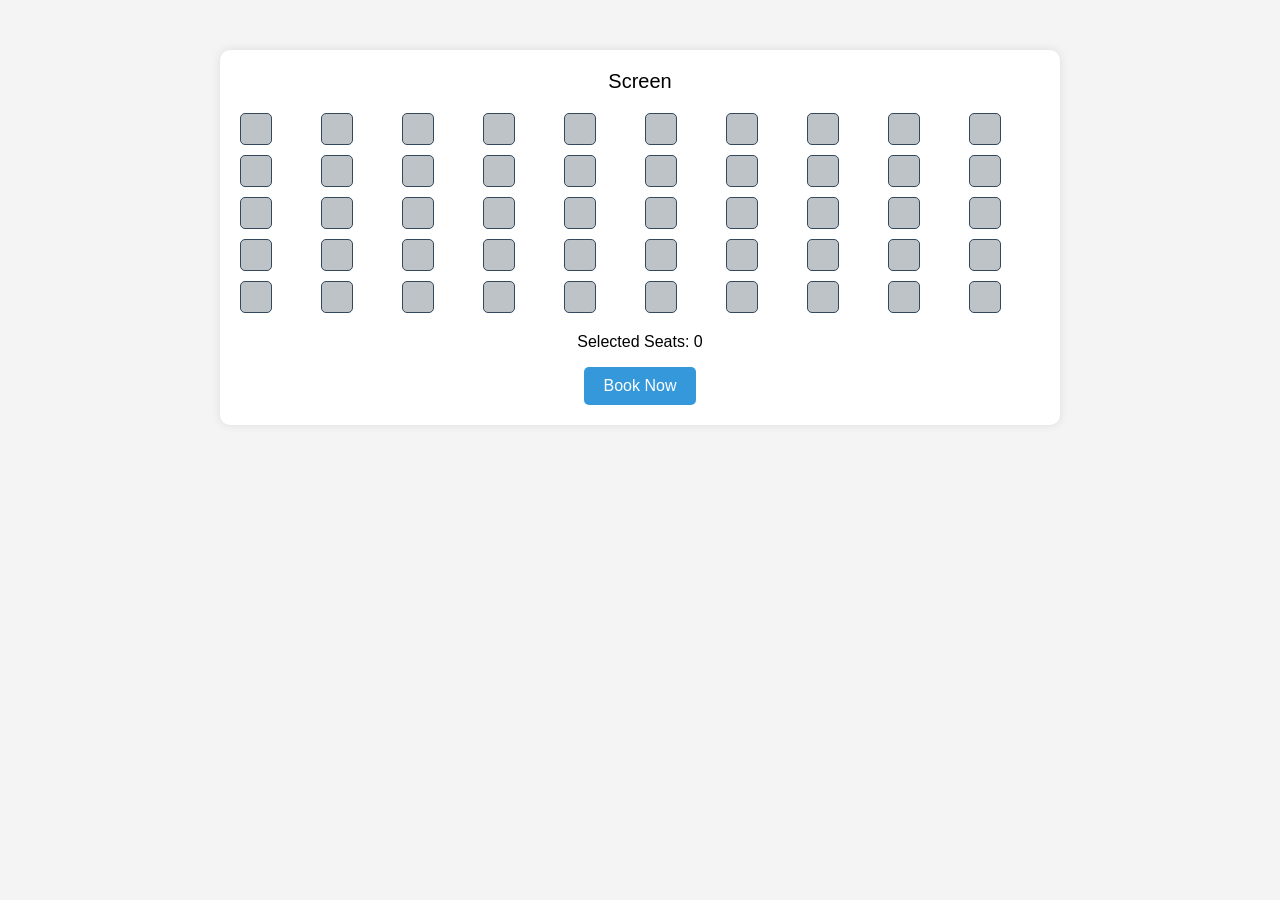
<file: movie-seat-booking-1/index.html>
<!DOCTYPE html>
<html lang="en">

<head>
    <meta charset="UTF-8">
    <meta name="viewport" content="width=device-width, initial-scale=1.0">
    <title>Seat Booking</title>
    <link rel="stylesheet" href="styles.css">
</head>

<body>
    <div class="container">
        <div class="screen">Screen</div>
        <div class="seats-container" id="seatsContainer"></div>
        <div class="booking-details">
            <p>Selected Seats: <span id="selectedSeats">0</span></p>
            <button onclick="bookSeats()">Book Now</button>
        </div>
    </div>

    <script src="script.js"></script>
</body>

</html>
</file>
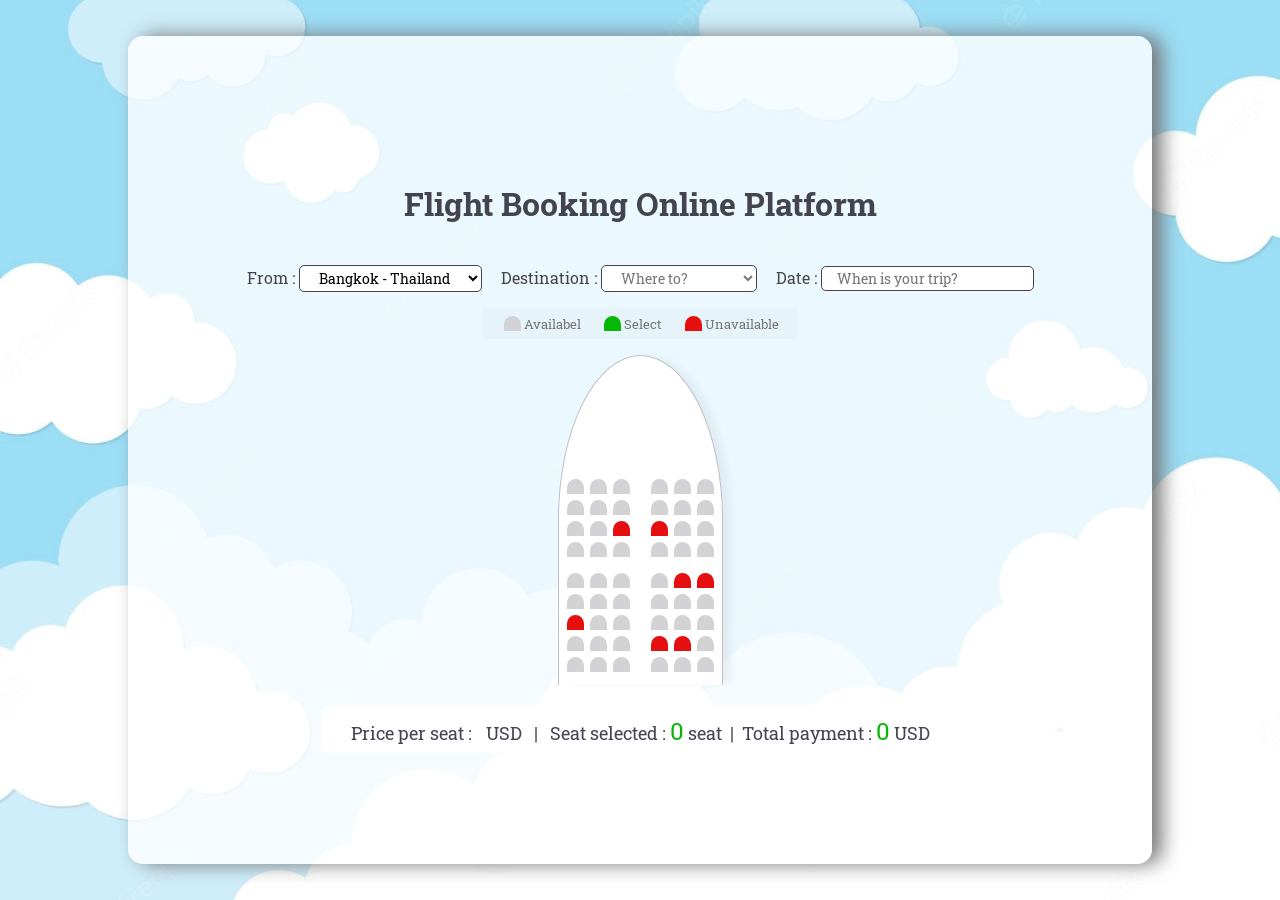
<file: Flight-Seat-Booking-main/Flight-Seat-Booking-main/index.html>
<!DOCTYPE html>
<html lang="en">
<head>
    <meta charset="UTF-8">
    <meta http-equiv="X-UA-Compatible" content="IE=edge">
    <meta name="viewport" content="width=device-width, initial-scale=1.0">
    <title>Flight Booking</title>
    <link rel="stylesheet" href="style.css">
</head>
<body>
        <div class="title">
            <h1>Flight Booking Online Platform</h1>
        </div>
        <div class="fligth-container">
            <label for="">From :</label>
            <select name="" id="origin">
                <option value="">Bangkok - Thailand</option>
            </select>
            <label for="">Destination :</label>
            <select name="" id="destination">
                <option value="" id="title-destination" disabled selected hidden>Where to?</option>
                <option value="1000">Paris - French</option>
                <option value="2500">New York - USA</option>
                <option value="2700">Rome - Italy</option>
            </select>
            <label for="">Date :</label>
            <input placeholder="When is your trip?" type="text" onfocus="(this.type='date')" id="date">
        </div>
        <div class="status">
            <ul class="showcase">
                <li>
                    <div class="seat"></div>
                    <small>Availabel</small>
                </li>
                <li>
                    <div class="seat selected"></div>
                    <small>Select</small>
                </li>
                <li>
                    <div class="seat occupited"></div>
                    <small>Unavailable</small>
                </li>
            </ul>
        </div>
        <div class="container">
            <div class="captan"></div>
            <div class="row" id="first-row">
                <div class="seat"></div>
                <div class="seat"></div>
                <div class="seat"></div>
                <div class="seat"></div>
                <div class="seat"></div>
                <div class="seat"></div>
            </div>
            <div class="row">
                <div class="seat"></div>
                <div class="seat"></div>
                <div class="seat"></div>
                <div class="seat"></div>
                <div class="seat"></div>
                <div class="seat"></div>
            </div>
            <div class="row">
                <div class="seat"></div>
                <div class="seat"></div>
                <div class="seat occupited"></div>
                <div class="seat occupited"></div>
                <div class="seat"></div>
                <div class="seat"></div>
            </div>
            <div class="row" id="mid-row">
                <div class="seat"></div>
                <div class="seat"></div>
                <div class="seat"></div>
                <div class="seat"></div>
                <div class="seat"></div>
                <div class="seat"></div>
            </div>
            <div class="row">
                <div class="seat"></div>
                <div class="seat"></div>
                <div class="seat"></div>
                <div class="seat"></div>
                <div class="seat occupited"></div>
                <div class="seat occupited"></div>
            </div>
            <div class="row">
                <div class="seat"></div>
                <div class="seat"></div>
                <div class="seat"></div>
                <div class="seat"></div>
                <div class="seat"></div>
                <div class="seat"></div>
            </div>
            <div class="row">
                <div class="seat occupited"></div>
                <div class="seat"></div>
                <div class="seat"></div>
                <div class="seat"></div>
                <div class="seat"></div>
                <div class="seat"></div>
            </div>
            <div class="row">
                <div class="seat"></div>
                <div class="seat"></div>
                <div class="seat"></div>
                <div class="seat occupited"></div>
                <div class="seat occupited"></div>
                <div class="seat"></div>
            </div>
            <div class="row">
                <div class="seat"></div>
                <div class="seat"></div>
                <div class="seat"></div>
                <div class="seat"></div>
                <div class="seat"></div>
                <div class="seat"></div>
            </div>
        </div>
        <div class="summary">
            
            <p class="text">Price per seat : <span id="priceperseat">&nbsp;</span> USD  &nbsp; | &nbsp;
                Seat selected : 
                <span id="count">0</span> seat  &nbsp;|&nbsp;          
                Total payment : <span id="total">0</span> USD
                <!-- <button id="buy" class="buy">BUY</button> -->
            </p>
        </div>
        <div class="bg"></div>
    <script src="script.js"></script>
</body>
</html>
</file>
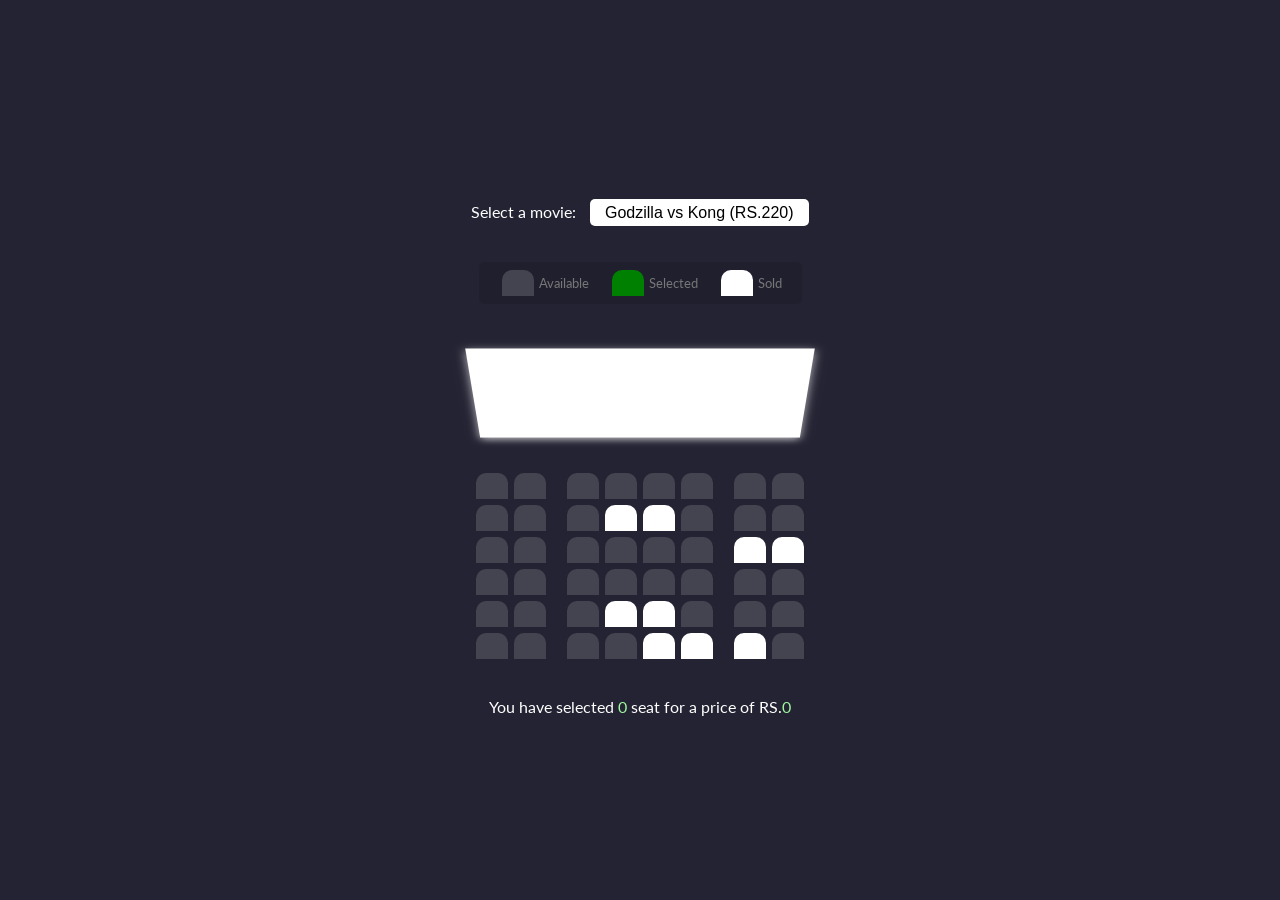
<file: movie-seat-booking-2/movie-seat-booking-main/index.html>
<!DOCTYPE html>
<html lang="en">
  <head>
    <meta charset="UTF-8" />
    <meta http-equiv="X-UA-Compatible" content="IE=edge" />
    <meta name="viewport" content="width=device-width, initial-scale=1.0" />
    <link rel="stylesheet" href="style.css" />
    <title>Movie Seat Booking</title>
  </head>
  <body>
    <div class="movie-container">
      <label> Select a movie:</label>
      <select id="movie">
        <option value="220">Godzilla vs Kong (RS.220)</option>
        <option value="320">Radhe (RS.320)</option>
        <option value="250">RRR (RS.250)</option>
        <option value="260">F9 (RS.260)</option>
      </select>
    </div>

    <ul class="showcase">
      <li>
        <div class="seat"></div>
        <small>Available</small>
      </li>
      <li>
        <div class="seat selected"></div>
        <small>Selected</small>
      </li>
      <li>
        <div class="seat sold"></div>
        <small>Sold</small>
      </li>
    </ul>
    <div class="container">
      <div class="screen"></div>

      <div class="row">
        <div class="seat"></div>
        <div class="seat"></div>
        <div class="seat"></div>
        <div class="seat"></div>
        <div class="seat"></div>
        <div class="seat"></div>
        <div class="seat"></div>
        <div class="seat"></div>
      </div>

      <div class="row">
        <div class="seat"></div>
        <div class="seat"></div>
        <div class="seat"></div>
        <div class="seat sold"></div>
        <div class="seat sold"></div>
        <div class="seat"></div>
        <div class="seat"></div>
        <div class="seat"></div>
      </div>
      <div class="row">
        <div class="seat"></div>
        <div class="seat"></div>
        <div class="seat"></div>
        <div class="seat"></div>
        <div class="seat"></div>
        <div class="seat"></div>
        <div class="seat sold"></div>
        <div class="seat sold"></div>
      </div>
      <div class="row">
        <div class="seat"></div>
        <div class="seat"></div>
        <div class="seat"></div>
        <div class="seat"></div>
        <div class="seat"></div>
        <div class="seat"></div>
        <div class="seat"></div>
        <div class="seat"></div>
      </div>
      <div class="row">
        <div class="seat"></div>
        <div class="seat"></div>
        <div class="seat"></div>
        <div class="seat sold"></div>
        <div class="seat sold"></div>
        <div class="seat"></div>
        <div class="seat"></div>
        <div class="seat"></div>
      </div>
      <div class="row">
        <div class="seat"></div>
        <div class="seat"></div>
        <div class="seat"></div>
        <div class="seat"></div>
        <div class="seat sold"></div>
        <div class="seat sold"></div>
        <div class="seat sold"></div>
        <div class="seat"></div>
      </div>
    </div>

    <p class="text">
      You have selected <span id="count">0</span> seat for a price of RS.<span
        id="total"
        >0</span
      >
    </p>
    <script src="script.js"></script>
  </body>
</html>
</file>
<file: movie-seat-booking-1/styles.css>
body {
    margin: 0;
    font-family: 'Arial', sans-serif;
    background-color: #f4f4f4;
}

.container {
    max-width: 800px;
    margin: 50px auto;
    background-color: #fff;
    padding: 20px;
    border-radius: 10px;
    box-shadow: 0 0 10px rgba(0, 0, 0, 0.1);
}

.screen {
    text-align: center;
    font-size: 20px;
    margin-bottom: 20px;
}

.seats-container {
    display: grid;
    grid-template-columns: repeat(10, 1fr);
    gap: 10px;
}

.seat {
    width: 30px;
    height: 30px;
    background-color: #bdc3c7;
    border: 1px solid #34495e;
    border-radius: 5px;
    cursor: pointer;
}

.seat.selected {
    background-color: #3498db;
    border-color: #3498db;
    color: #fff;
}

.booking-details {
    text-align: center;
    margin-top: 20px;
}

button {
    padding: 10px 20px;
    font-size: 16px;
    background-color: #3498db;
    color: #fff;
    border: none;
    border-radius: 5px;
    cursor: pointer;
}

button:hover {
    background-color: #2980b9;
}
</file>
<file: Flight-Seat-Booking-main/Flight-Seat-Booking-main/style.css>
@import url('https://fonts.googleapis.com/css2?family=Chakra+Petch&family=Glegoo&family=Kanit&family=Roboto&family=Roboto+Slab&display=swap');

*{
    box-sizing: border-box;
    font-family: 'Roboto Slab', serif;
}

body{
    background-image: url(image/sky-background.jpg);
    background-size:cover;
    color: #444451;
    display: flex;
    flex-direction: column;
    align-items: center;
    justify-content: center;
    height: 100vh;
    margin: 0;
}
.flight-container{
    margin: 20px 0;
}
.page{
    display: block;
    justify-items: center;
    align-items: center;
    justify-content: center;
}
.fligth-container select{
    background-color: #fff;
    border: 0.5px solid #444451;
    border-radius: 5px;
    font-size: 14px;
    padding: 2px 15px 2px 15px;
    margin-right: 15px;
}
.fligth-container input{
    background-color: #fff;
    border: 0.5px solid #444451;
    border-radius: 5px;
    font-size: 14px;
    padding: 2px 15px 2px 15px;
}
input:focus{
    outline: none;
}
#destination{
    color: #777;
}

h1{
    margin: 20px 0 20px 0;
    font-weight: bold;
    font-size: 2rem;
    padding-bottom: 20px;
}
.seat{
    background-color: #d3d3d6;
    height: 15px;
    width: 17px;
    margin: 3px;
    border-top-left-radius: 10px;
    border-top-right-radius: 10px;
}
.row{
    display: flex;
}
.seat.selected{
    background-color: rgb(7, 183, 7);
}
.seat.occupited{
    background-color: rgb(230, 15, 15);
}
.seat:nth-of-type(3){
    margin-right: 18px;
}
.showcase{
    list-style: none;
    background: rgba(0,0,0,0.02);
    padding: 5px 10px;
    display: flex;
    justify-content: space-between;
    color: #777;
    border-radius: 5px;
}
.showcase li{
    display: flex;
    align-items: center;
    justify-content: center;
    margin: 0 10px;
}
.showcase li samll{
    margin-left: 2px;
}
.showcase .seat:not(.occupited):hover{
    cursor: default;
    transform: scale(1);
}
.seat:not(.occupited):hover{
    cursor: pointer;
    transform: scale(1.2);
}
.container{
    
    border: 1px solid #bfbfc5;
    padding: 100px 5px 10px 5px;
    border-top-left-radius: 120%;
    border-top-right-radius: 120%;
    border-bottom: none;
    box-shadow: 10px 0 8px -2px rgba(0,0,0,0.05) ;
    margin: 0;
    background-color: #fff;
    z-index: 10;
}
#mid-row{
    margin-bottom: 10px;
}
#first-row{
    margin-top: 10px;
}
.captan{
    margin-bottom: 20px;
}
p.text span{
    color: rgb(7, 183, 7);
    font-size: 24px;
}
p.text{
    margin: 10px;
    font-size: large;
}
.bg{
    width: 80%;
    height: 92%;
    position: absolute;
    background-color: rgba(255,255,255,0.8);
    box-shadow: 10px 0 20px #777;
    z-index: -100;
    border-radius: 15px;
}
.summary{
    padding: 0 20px;
    background-color: #fff;
    margin: 20px 0 -15px 0;
    height: 3rem;
    border-radius: 10px;

}
button{
    display: inline-flex;
    margin-left: 40px;
    position: absolute;
    height: 30px;
    width: 60px;
    padding: 5px 12px;
    justify-items: center;
    text-align: center;
    border-radius: 50px;
    border-color: rgb(7, 183, 7);
    background-color: rgb(7, 183, 7);
    color: #fff;
    cursor: pointer;
    
    
}
button:hover{
    transform:scale(1.2);
}
</file>
<file: movie-seat-booking-2/movie-seat-booking-main/style.css>
@import url("https://fonts.googleapis.com/css?family=Lato&display=swap");

* {
  box-sizing: border-box;
}

body {
  background-color: #242333;
  color: #fff;
  display: flex;
  flex-direction: column;
  align-items: center;
  justify-content: center;
  height: 100vh;
  font-family: "Lato", sans-serif;
  margin: 0;
}

.movie-container {
  margin: 20px 0;
}

.movie-container select {
  background-color: #fff;
  border: 0;
  border-radius: 5px;
  font-size: 16px;
  margin-left: 10px;
  padding: 5px 15px 5px 15px;
  -moz-appearance: none;
  -webkit-appearance: none;
  appearance: none;
}

.container {
  perspective: 1000px;
  margin-bottom: 30px;
}

.seat {
  background-color: #444451;
  height: 26px;
  width: 32px;
  margin: 3px;
  font-size: 50px;
  border-top-left-radius: 10px;
  border-top-right-radius: 10px;
}

.seat.selected {
  background-color: green;
}

.seat.sold {
  background-color: #fff;
}

.seat:nth-of-type(2) {
  margin-right: 18px;
}

.seat:nth-last-of-type(2) {
  margin-left: 18px;
}

.seat:not(.sold):hover {
  cursor: pointer;
  transform: scale(1.2);
}

.showcase .seat:not(.sold):hover {
  cursor: default;
  transform: scale(1);
}

.showcase {
  background: rgba(0, 0, 0, 0.1);
  padding: 5px 10px;
  border-radius: 5px;
  color: #777;
  list-style-type: none;
  display: flex;
  justify-content: space-between;
}

.showcase li {
  display: flex;
  align-items: center;
  justify-content: center;
  margin: 0 10px;
}
.showcase li small {
  margin-left: 2px;
}

.row {
  display: flex;
}

.screen {
  background-color: #fff;
  height: 120px;
  width: 100%;
  margin: 15px 0;
  transform: rotateX(-48deg);
  box-shadow: 0 3px 10px rgba(255, 255, 255, 0.7);
}

p.text{
    margin: 5px 0;
}

p.text span{
    color: rgb(158, 248, 158);
}
</file>
